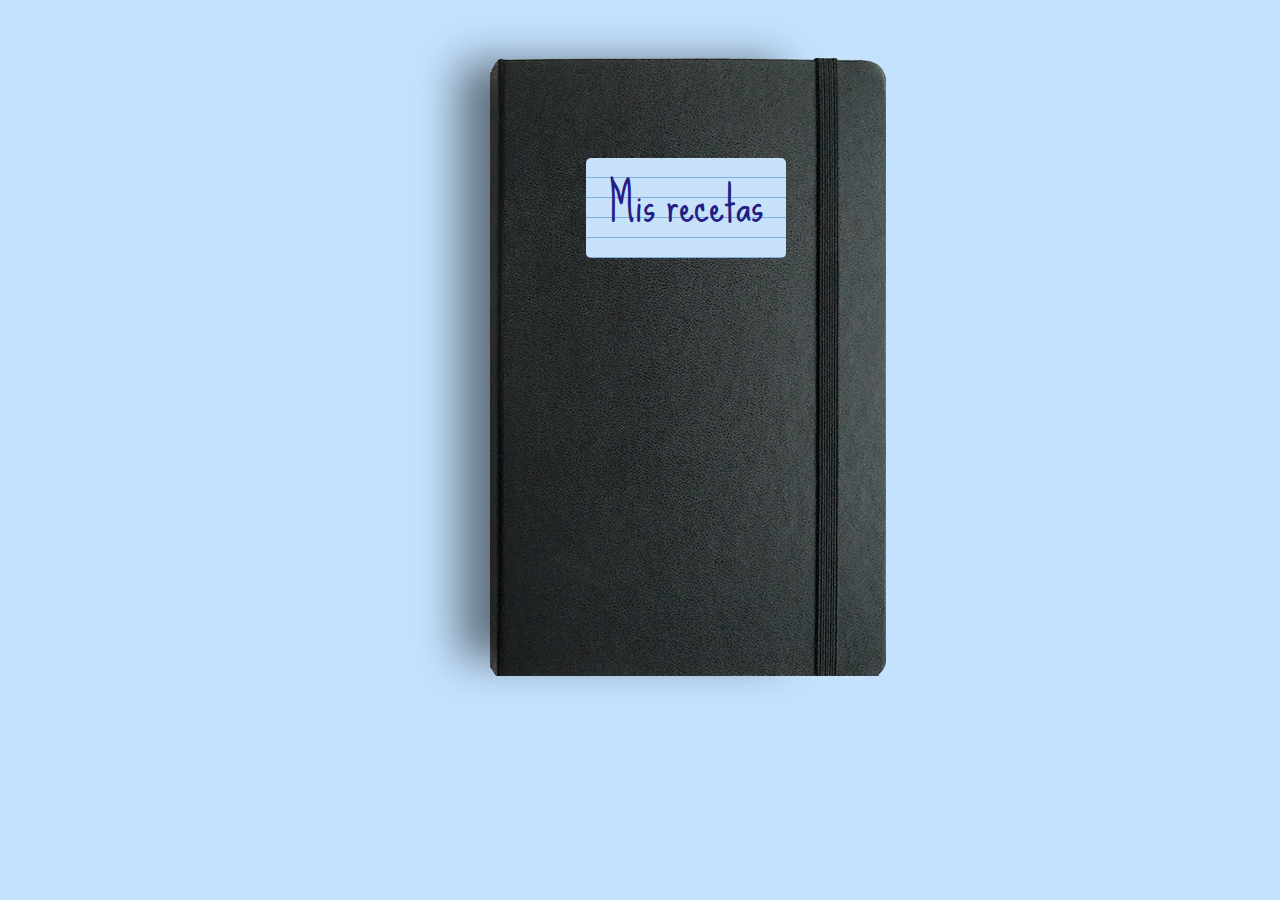
<file: index.html>
<!DOCTYPE html>
<html>
  <head>
    <meta http-equiv="Content-Type" content="text/html; charset=utf-8" />
    <link rel="preconnect" href="https://fonts.gstatic.com" />
    <link
      href="https://fonts.googleapis.com/css2?family=Shadows+Into+Light+Two&display=swap"
      rel="stylesheet"
    />
    <link rel="preconnect" href="https://fonts.gstatic.com" />
    <link
      href="https://fonts.googleapis.com/css2?family=Sue+Ellen+Francisco&display=swap"
      rel="stylesheet"
    />
    <link type="text/css" href="style.css" rel="stylesheet" media="screen" />
  </head>
  <body>
    <div class="contenedor">
      <div class="sombra">
        <a href="recetas.html" class="libro" style="text-decoration: none">
          <img class="portada" src="img/portada.png" />
          <div class="titulo">Mis recetas</div>
        </a>
      </div>
    </div>
  </body>
  <html></html>
</html>
</file>
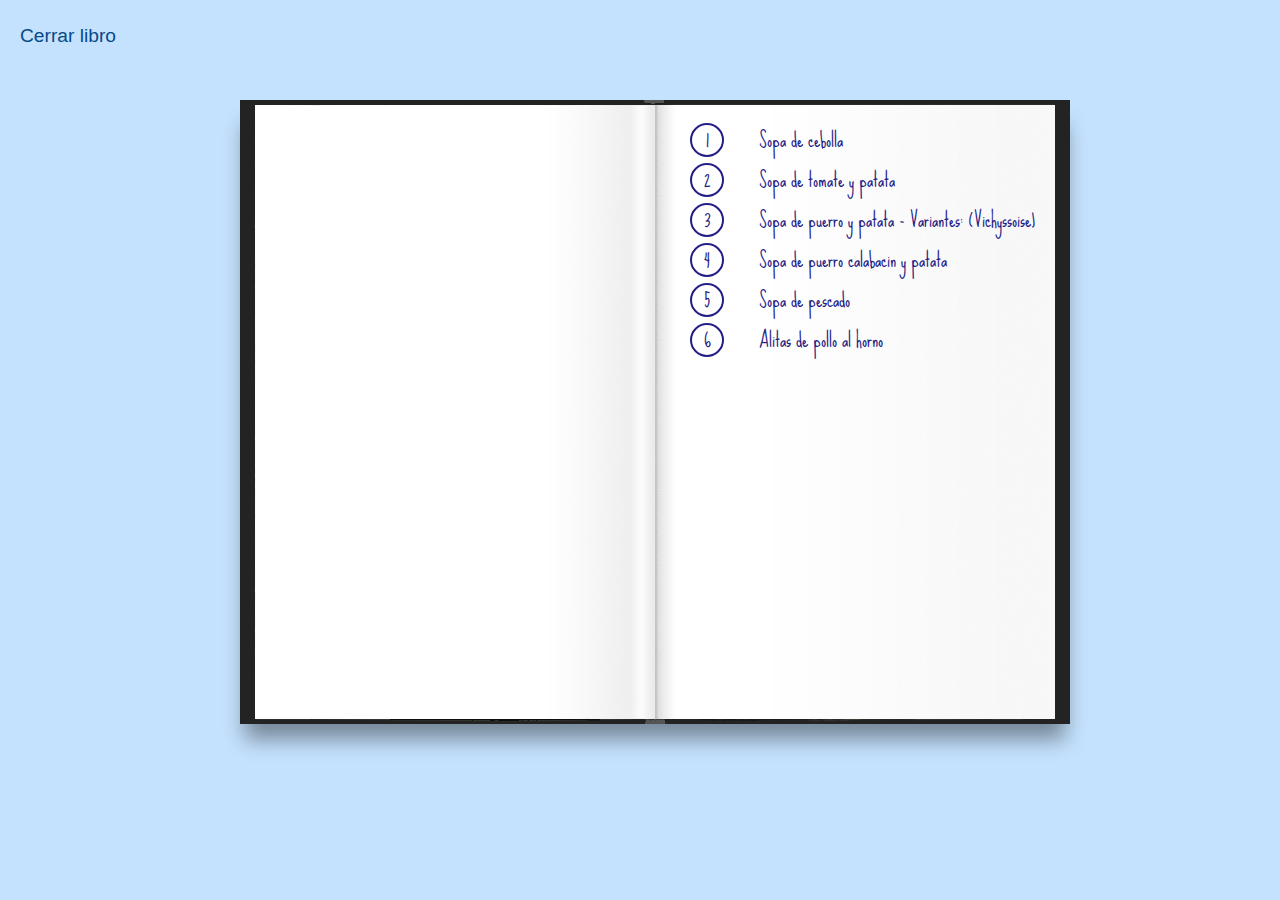
<file: recetas.html>
<!DOCTYPE html>
<html>
  <head>
    <meta http-equiv="Content-Type" content="text/html; charset=utf-8" />
    <link rel="preconnect" href="https://fonts.gstatic.com" />
    <link
      href="https://fonts.googleapis.com/css2?family=Shadows+Into+Light+Two&display=swap"
      rel="stylesheet"
    />
    <link rel="preconnect" href="https://fonts.gstatic.com" />
    <link
      href="https://fonts.googleapis.com/css2?family=Sue+Ellen+Francisco&display=swap"
      rel="stylesheet"
    />
    <link type="text/css" href="main.css" rel="stylesheet" media="screen" />
  </head>
  <body>
    <!-- <div class="contenedor">
      <div class="index-libro"> -->
        <div class="volver">
          <a class="volver-a" href="index.html">Cerrar libro</a>
        </div>
        <!-- <div>
          <ul>
            <li><a href="" class="index-libro-a">sopa de cebolla</a></li>
            <li><a href="" class="index-libro-a">sopa de cebolla</a></li>
            <li><a href="" class="index-libro-a">sopa de cebolla</a></li>
            <li><a href="" class="index-libro-a">sopa de cebolla</a></li>
            <li><a href="" class="index-libro-a">sopa de cebolla</a></li>
            <li><a href="" class="index-libro-a">sopa de cebolla</a></li>
          </ul>
        </div> -->
      <!-- </div> -->
      <div id="book">
      <canvas id="pageflip-canvas"></canvas>
      <div id="pages">
        <!-- **********Indice recetario********** -->
        <section>
          <div class="recetario">
            <div class="indice-receta">
              
              <div class="indice-num">1</div>
              <div class="indice-p">Sopa de cebolla</div>
            </div>
          
            <div class="indice-receta">
              <div class="indice-num">2</div>
              <div class="indice-p">Sopa de tomate y patata</div>
            </div>
            <div class="indice-receta">
              <div class="indice-num">3</div>
              <div class="indice-p">
                Sopa de puerro y patata - Variantes: (Vichyssoise)
              </div>
            </div>
            <div class="indice-receta">
              <div class="indice-num">4</div>
              <div class="indice-p">Sopa de puerro calabacin y patata</div>
            </div>
            <div class="indice-receta">
              <div class="indice-num">5</div>
              <div class="indice-p">Sopa de pescado</div>
            </div>
            <div class="indice-receta">
              <div class="indice-num">6</div>
              <div class="indice-p">Alitas de pollo al horno</div>
            </div>
          </div>
        </section>
        <!-- **********Receta -1-********** -->
        <section>
          <div>
            <div class="cabecera">
              <h2>Sopa de cebolla</h2>
              <div class="num">1</div>
            </div>
            <p class="preparacion__texto--p">
              <strong>Ingredientes para 6 personas:</strong>
            </p>
            <p class="ingredientes-p">
              -&nbsp; 400 g. de cebollas cortadas en tiras muy finas
            </p>
            <p class="ingredientes-p">-&nbsp; 1 diente de ajo picado</p>
            <p class="ingredientes-p">-&nbsp; 1 cucharada de mantequilla</p>
            <p class="ingredientes-p">
              -&nbsp; 2 cucharadas de aceite de oliva
            </p>
            <p class="ingredientes-p">
              -&nbsp; 1 cucharada sopera rasa de harina
            </p>
            <p class="ingredientes-p">
              -&nbsp; 2 l. de caldo de carne o un litro de caldo más uno de
              &nbsp; &nbsp; &nbsp;agua
            </p>
            <p class="ingredientes-p">
              -&nbsp; 6 rebanadas gruesas de pan untadas con ajo
            </p>
            <p class="ingredientes-p">
              -&nbsp; 4 puñados grandes de queso rallado graso
            </p>
            <p class="ingredientes-p">-&nbsp; Sal y pimienta</p>
            <hr color="#064A89" size="1" width="150" />
            <!-- linea de separación -->
            <p class="preparacion__texto--p"><strong>Preparación:</strong></p>
            <p class="preparacion__texto--p">
              En una cazuela muy amplia, añadimos las cebollas, el ajo, la
              mantequilla, el aceite y una pizca de sal. A fuego muy suave, no
              dejamos de dar vueltas, de forma que la verdura se vuelva tierna,
              pero sin coger color. Lo hacemos con la tapa puesta y estando muy
              atentos, durante al menos 45 minutos. Pasados, añadimos la harina
              y dejamos que se cocine dando vueltas otros 5 minutos más,
              teniendo cuidado de que no se agarre.
            </p>
            <p class="siguiente">></p>
            <!-- simbola de sigue en la siguiente página -->
          </div>
        </section>
        <!-- **********cambio de pagina********** -->
        <section>
          <div>
            <br />
            <p>
              En ese momento, mojamos con el caldo de carne caliente y si acaso
              con la pastilla. Si echamos un litro de caldo y un litro de agua,
              debemos incrementar la cantidad de concentrado en pastilla (3
              pastillas tipo doble caldo de Knorr). Salpimentar y dejar que
              hierva el conjunto suavemente por espacio de unos 30 minutos, sin
              tapar. Rectificamos de sal si es necesario.
            </p>
            <p class="preparacion__texto--p">
              <strong>Acabado y presentación:</strong>
            </p>
            <p class="preparacion__texto--p">
              Ahora tenemos dos opciones. O volcar todo el conjunto en una
              sopera grande o en seis soperas pequeñas de ración o boles (de
              unos 250 cc de capacidad cada una. Han de ser soperas que resistan
              el calor de un horneado. Sobre la sopa colocamos las rebanadas de
              pan untadas con ajo y espolvoreamos con el queso rallado.
              Terminamos la cocción de la sopa en el horno a 200º, dejando que
              la superficie forme una costra gratinada y por acción del calor
              las rebanadas de pan queden bien embebidas de sopa.
            </p>
            <p class="preparacion__texto--p"><strong>Variante:</strong></p>
            <p>
              A la vez que rehogamos las cebollas, podemos añadir un poco de
              beicon ahumado, cortado muy fino, para que de al conjunto un sabor
              pronunciado.
            </p>            
            <hr color="#064A89" size="1" width="150" />
          </div>
        </section>
        <!-- **********Receta -2-********** -->
        <section>
          <div>
            <div class="cabecera">
              <h2>Sopa de tomate y patata</h2>
              <div class="num">2</div>
            </div>
            <p class="preparacion__texto--p">
              <strong>Ingredientes para 6 personas:</strong>
            </p>
            <p class="ingredientes-p">
              -&nbsp; 350 g. de patatas (≈2 medianas)
            </p>
            <p class="ingredientes-p">-&nbsp; 320 g. de tomates (4 de pera)</p>
            <p class="ingredientes-p">-&nbsp; 75 g. de cebollas (1/2 grande)</p>
            <p class="ingredientes-p">-&nbsp; 50 g. de pimientos</p>
            <p class="ingredientes-p">-&nbsp; 1 diente de ajo</p>
            <p class="ingredientes-p">-&nbsp; 1 huevo</p>
            <p class="ingredientes-p">-&nbsp; 1 poco de perejil</p>
            <p class="ingredientes-p">-&nbsp; 1 litro de agua</p>
            <p class="ingredientes-p">
              -&nbsp; 15 g. de sal (para 1 litro de agua)
            </p>
            <p class="ingredientes-p">-&nbsp; aceite</p>
            <hr color="#064A89" size="1" width="150" />
            <!-- linea de separación -->
            <p class="preparacion__texto--p"><strong>Preparación:</strong></p>
            <p class="preparacion__texto--p">
              Se sofríe la cebolla, el diente de ajo entero y el pimiento.
              Cuando el ajo haya tomado color se saca y se machaca junto a un
              poco de sal y se reserva. Se corta las patatas en 4
              longitudinalmente y luego en rodajas muy finas (1 o 2 mm). Se
              ponen en una sartén y se fríen. Hay que tener en cuenta que luego
              se cuecen 15 min. Cuando esté pochada la cebolla con el pimiento
              se agrega el tomate cortado en cuadritos pequeños hasta que se
              fría un poco,
            </p>
            <p class="siguiente">></p>
            <!-- simbola de sigue en la siguiente página -->
          </div>
        </section>
        <!-- **********cambio de pagina********** -->
        <section>
          <div>
            <br />
            <p>
              a continuación, se añade las patatas, el ajo machacado y la sal,
              se rehoga un poco y se vierte el agua. Cuando empiece a hervir,
              dejar hervir 15 min. hasta que la patata esté tierna sin que se
              deshaga.
            </p>            
            <hr color="#064A89" size="1" width="150" />
          </div>
        </section>
        <!-- **********Receta -3-********** -->
        <section>
          <div>
            <div class="cabecera">
              <h2>Sopa de puerro y patata</h2>
              <div class="num">3</div>
            </div>
            <div class="cabecera-bis">
              <p>Receta de Paul Bocuse</p>
              <p>Variantes: Triturada (Vichyssoise)</p>
            </div>
            <p class="preparacion__texto--p">
              <strong>Ingredientes para 6 personas:</strong>
            </p>
            <p class="ingredientes-p">-&nbsp; 200 g. de puerros (2 medianos)</p>
            <p class="ingredientes-p">
              -&nbsp; 350 g. de patatas (≈2 medianas)
            </p>
            <p class="ingredientes-p">-&nbsp; 100 g. de mantequilla</p>
            <p class="ingredientes-p">-&nbsp; 100 g. de nata</p>
            <p class="ingredientes-p">-&nbsp; 1 litro de agua</p>
            <p class="ingredientes-p">
              -&nbsp; 15 g. de sal (para 1 litro de agua)
            </p>
            <hr color="#064A89" size="1" width="150" />
            <!-- linea de separación -->
            <p class="preparacion__texto--p"><strong>Preparación:</strong></p>
            <p class="preparacion__texto--p">
              Se retira la parte verde de los puerros y se corta
              longitudinalmente la parte más cerca de las hojas en 4, se retira
              la primera capa y se lava bien, se acaba de cortar todo en 4 y se
              lonchea muy fino. Se corta las patatas longitudinalmente en 4 y
              luego en rodajas muy finas (1 o 2 mm). Se pone a pochar el puerro
              con la mantequilla, que sude bien sin que coja color. Una vez bien
              pochado se añade las patatas, la sal y se rehoga un poco. A
              continuación, se vierte el agua y cuando empiece a hervir,
            </p>
            <p class="siguiente">></p>
            <!-- simbola de sigue en la siguiente página -->
          </div>
        </section>
        <!-- **********cambio de pagina********** -->
        <section>
          <div>
            <br />
            <p>
              dejar hervir 15 min. justos. Se retira y se remueve un poco, se
              echa los 100 g de nata y se vuelve a remover.
            </p>
            <p class="preparacion__texto--p"><strong>Variante:</strong></p>
            <p>
              Si se quiere una Vichyssoise, al retirar del fuego se tritura
              añadiendo la nata.
            </p>
            <hr color="#064A89" size="1" width="150" />
          </div>
        </section>
        <!-- **********Receta -4-********** -->
        <section>
          <div>
            <div class="cabecera">
              <h2>Sopa de puerro calabacin y patata</h2>
              <div class="num">4</div>
            </div>
            <p class="preparacion__texto--p">
              <strong>Ingredientes para 6 personas:</strong>
            </p>
            <p class="ingredientes-p">-&nbsp; 200 g. de puerros (2 medianos)</p>
            <p class="ingredientes-p">
              -&nbsp; 1 patata no muy grande (≈150 g.)
            </p>
            <p class="ingredientes-p">-&nbsp; 1 calabacin (≈200 - 250 g.)</p>
            <p class="ingredientes-p">-&nbsp; 100 g. de mantequilla</p>
            <p class="ingredientes-p">-&nbsp; 100 g. de nata</p>
            <p class="ingredientes-p">-&nbsp; 1 litro de agua</p>
            <p class="ingredientes-p">
              -&nbsp; 15 g. de sal (para 1 litro de agua)
            </p>
            <hr color="#064A89" size="1" width="150" />
            <!-- linea de separación -->
            <p class="preparacion__texto--p"><strong>Preparación:</strong></p>
            <p class="preparacion__texto--p">
              Se retira la parte verde de los puerros y se corta
              longitudinalmente la parte más cerca de las hojas en 4, se retira
              la primera capa y se lava bien, se acaba de cortar todo en 4 y se
              lonchea muy fino. Se corta la patata y el calabacín pelado
              longitudinalmente en 4 y luego en rodajas muy finas (1 o 2 mm). Se
              pone a pochar el puerro con la mantequilla, que sude bien sin que
              coja color. Una vez bien pochado se añade la patata, el calabacín,
              la sal y se rehoga. A continuación, se vierte el agua y cuando
              empiece
            </p>
            <p class="siguiente">></p>
            <!-- simbola de sigue en la siguiente página -->
          </div>
        </section>
        <!-- **********cambio de pagina********** -->
        <section>
          <div>
            <br />
            <p>
              a hervir, dejar cocer 15 mm justos. Se retira y se remueve un
              poco, se echa los 100 g de nata y se vuelve a remover.
            </p>
            <p class="preparacion__texto--p"><strong>Variante:</strong></p>
            <p>
              Si se quiere tipo Vichyssoise, al retirar del fuego se tritura
              añadiendo la nata.
            </p>
            <hr color="#064A89" size="1" width="150" />
          </div>
        </section>
        <!-- **********Receta -5-********** -->
        <section>
          <div>
            <div class="cabecera">
              <h2>Sopa de pescado</h2>
              <div class="num">5</div>
            </div>
            <p class="preparacion__texto--p"><strong>Ingredientes:</strong></p>
            <p class="ingredientes-p">-&nbsp; 2 litros de caldo de pescado</p>
            <p class="ingredientes-p">
              -&nbsp; 1 preparado de paella (Mercadona)
            </p>
            <p class="ingredientes-p">-&nbsp; 1 o 2 filetes de merluza</p>
            <p class="ingredientes-p">-&nbsp; 1 cebolla</p>
            <p class="ingredientes-p">
              -&nbsp; 1/2 bote de tomate frito (200 g.)
            </p>
            <p class="ingredientes-p">-&nbsp; 1 o 2 huevos duros (al gusto)</p>
            <p class="ingredientes-p">-&nbsp; pan rallado</p>
            <p class="ingredientes-p">-&nbsp; 3 cucharadas sopera de aceite</p>
            <p class="ingredientes-p">-&nbsp; sal y azafrán o colorante</p>
            <hr color="#064A89" size="1" width="150" />
            <!-- linea de separación -->
            <p class="preparacion__texto--p"><strong>Preparación:</strong></p>
            <p class="preparacion__texto--p">
              Limpiamos bien los ingredientes del preparado, las chirlas las dejamos en un bol con agua y sal para que echen la arena.
              En una olla ponemos un litro de caldo, las gambas, los aros de calamar, los mejillones y la merluza durante 10 minutos. Reservamos el agua de hervir. Pelamos las gambas, desmenuzamos la merluza con cuidado de que no se cuele ninguna raspa, desechamos las conchas de los mejillones y cortamos en trozos los aros de calamar.
              En una olla echamos unas 3 cucharadas soperas de aceite. Picamos la cebolla 
            </p>
            <p class="siguiente">></p>
            <!-- simbola de sigue en la siguiente página -->
          </div>
        </section>
        <!-- **********cambio de pagina********** -->
        <section>
          <div>
            <br />
            <p>
              finamente y sofreímos. Una vez sofrita, añadimos el tomate y las chirlas hasta que el tomate se fría y se abran las chirlas. A continuación, Incorporamos el caldo anteriormente reservado más el otro litro. Añadimos la merluza, las gambas, calamares y mejillones. Se añade un pellizco de azafrán o un poco de colorante (si se le quiere dar un poco de color). Pelamos los 2 huevos y los rallamos e incorporamos a la sopa. Añadimos 2 o 3 puñados de pan rallado según como nos guste de espesa y dejamos hervir a fuego medio durante 10-15 minutos.
              A la mitad del tiempo probamos de sal y rectificamos.
            </p>            
            <hr color="#064A89" size="1" width="150" />
          </div>
        </section>
        <!-- **********Receta -6-********** -->
        <section>
          <div>
            <div class="cabecera">
              <h2>Alitas de pollo al horno</h2>
              <div class="num">6</div>
            </div>
            <div class="cabecera-bis">
              <p>Receta de Martin Berasategui</p>              
            </div>
            <p class="preparacion__texto--p"><strong>Ingredientes:</strong></p>
            <p class="ingredientes-p">-&nbsp; 12 alitas de pollo cortadas por la mitad</p>
            <p class="ingredientes-p">
              -&nbsp; 10 dientes de ajo fileteados
            </p>
            <p class="ingredientes-p">-&nbsp; 1 guindilla (cayena)</p>
            <p class="ingredientes-p">-&nbsp; 40 g. de aceite de oliva virgen extra</p>
            <p class="ingredientes-p">
              -&nbsp; 120 g. de vinagre (60 de sidra – 60 de Jerez)
            </p>
            <p class="ingredientes-p">-&nbsp; 1 pastilla de caldo</p>
            <p class="ingredientes-p">-&nbsp; Perejil picado</p>            
            <hr color="#064A89" size="1" width="150" />
            <!-- linea de separación -->
            <p class="preparacion__texto--p"><strong>Preparación:</strong></p>
            <p class="preparacion__texto--p">
              Se enciende el horno a máxima potencia (calor arriba y abajo) la rejilla en la parte central y la bandeja en la parte de abajo.
              En un cazo se vierte el vinagre y se pone al fuego. Se añade la pastilla de caldo y se deja que se consuma a la mitad. Se aparta y se deja enfriar.
              Mientras en una sartén se echa el aceite, los ajos y la guindilla. Se le da un hervor sin que los ajos se doren (muy poquito tiempo). Se aparta y se deja los ajos en el aceite que se enfríen.
              Pasados unos minutos se vuelca el contenido de la  
            </p>
            <p class="siguiente">></p>
            <!-- simbola de sigue en la siguiente página -->
          </div>
        </section>
        <!-- **********cambio de pagina********** -->
        <section>
          <div>
            <br />
            <p>
              sartén en el cazo y se reserva.
              Cando el horno este caliente se ponen las alitas encima de la rejilla con la piel hacia arriba. La grasa que suelten caerá a la bandeja. Se dejan 15 minutos.
              Una vez hechas, se sacan del horno y se vuelcan en la bandeja que ha recogido la grasa, se vierte el contenido del cazo (debe de estar frio), el perejil (si gusta) y se remueve para que las alitas se impregnen bien.
            </p>                        
            <hr color="#064A89" size="1" width="150" />
          </div>
        </section>
      </div>
      </div>
      <script type="text/javascript" src="pageflip.js"></script>
      <script type="text/javascript" src="mijs.js"></script>
    <!-- </div> -->
  </body>  
</html>
</file>
<file: style.css>
body,
h2,
p {
  margin: 0;
  padding: 0;
  background-color: hsl(209, 92%, 88%);
}
.contenedor {
  background: transparent;
  width: 80%;
  height: 700px;
  margin: 20px auto;
  display: flex;
  justify-content: center;
  align-items: center;
}
.sombra {
  width: 300px;
  height: 575px;
  box-shadow: -20px -10px 40px 10px rgba(0, 0, 0, 0.5);
  display: flex;
  align-items: center;
}
.libro {
  display: flex;
}
.titulo {
  font-family: "Sue Ellen Francisco", cursive;
  font-size: 3rem;
  color: rgb(36, 29, 133);
  width: 200px;
  height: 100px;
  position: relative;
  left: -300px;
  top: 100px;
  display: flex;
  justify-content: center;
  border-radius: 5px;
  background: linear-gradient(hsl(209, 82%, 88%) 95%, hsl(209, 62%, 68%) 95%);
  background-size: 100% 20px;
}
</file>
<file: main.css>
body,
h2,
p {
  margin: 0;
  padding: 0;
}
body {
  background-color: hsl(209, 92%, 88%);
  color: rgb(36, 29, 133);
  /* font-family: Helvetica, sans-serif; */
  /* font-family: 'Shadows Into Light Two', cursive; */
  font-family: "Sue Ellen Francisco", cursive;
}
.volver-a {
  position: relative;
  /* left: 220px;
  top: 62.5px; */
  left: 20px;
  top: 20px;
  text-decoration: none;
  color: hsl(209, 92%, 28%);
  font-family: Helvetica, sans-serif;
  font-size: 1.2em;
}
#book {
  background: url(img/bookgris.png);  
  position: absolute;
  width: 830px;
  height: 624px;
  left: 50%;
  top: 25%;
  margin-left: -400px;
  margin-top: -125px;
  box-shadow: 0px 20px 20px -5px rgba(0, 0, 0, 0.4);
}
#pages section {
  background: url(img/papel.png) no-repeat;
  display: block;
  width: 400px;
  height: 614px;
  position: absolute;
  left: 415px;
  top: 5px;
  overflow: hidden;
}
#pages section > div {
  display: block;
  width: 400px;
  height: 614px;
  font-size: 20px;
}
#pages section p,
#pages section h2 {
  padding: 3px 35px;
  line-height: 1.2em;
  text-align: justify;
}
#pages section .ingredientes-p {
  margin-left: 15px;
  padding: 0 35px;
}
#pages section h2 {
  margin: 15px 0 10px;
}
#pageflip-canvas {
  position: absolute;
  z-index: 100;
}
.siguiente {
  display: flex;
  justify-content: flex-end;
  font-family: "Shadows Into Light Two", cursive;
}
.cabecera {
  display: flex;
  justify-content: space-between;
  align-items: center;
}
.num,
.indice-num {
  width: 30px;
  height: 30px;
  display: flex;
  justify-content: center;
  align-items: center;
  margin-right: 35px;
  border: 2px solid rgb(36, 29, 133);
  border-radius: 50%;
}
.recetario {
  margin-top: 15px;
}
.indice-receta {
  display: flex;
  align-items: center;
}
.indice-num {
  width: 30px;
  height: 30px;
  margin-left: 35px;
}
</file>
